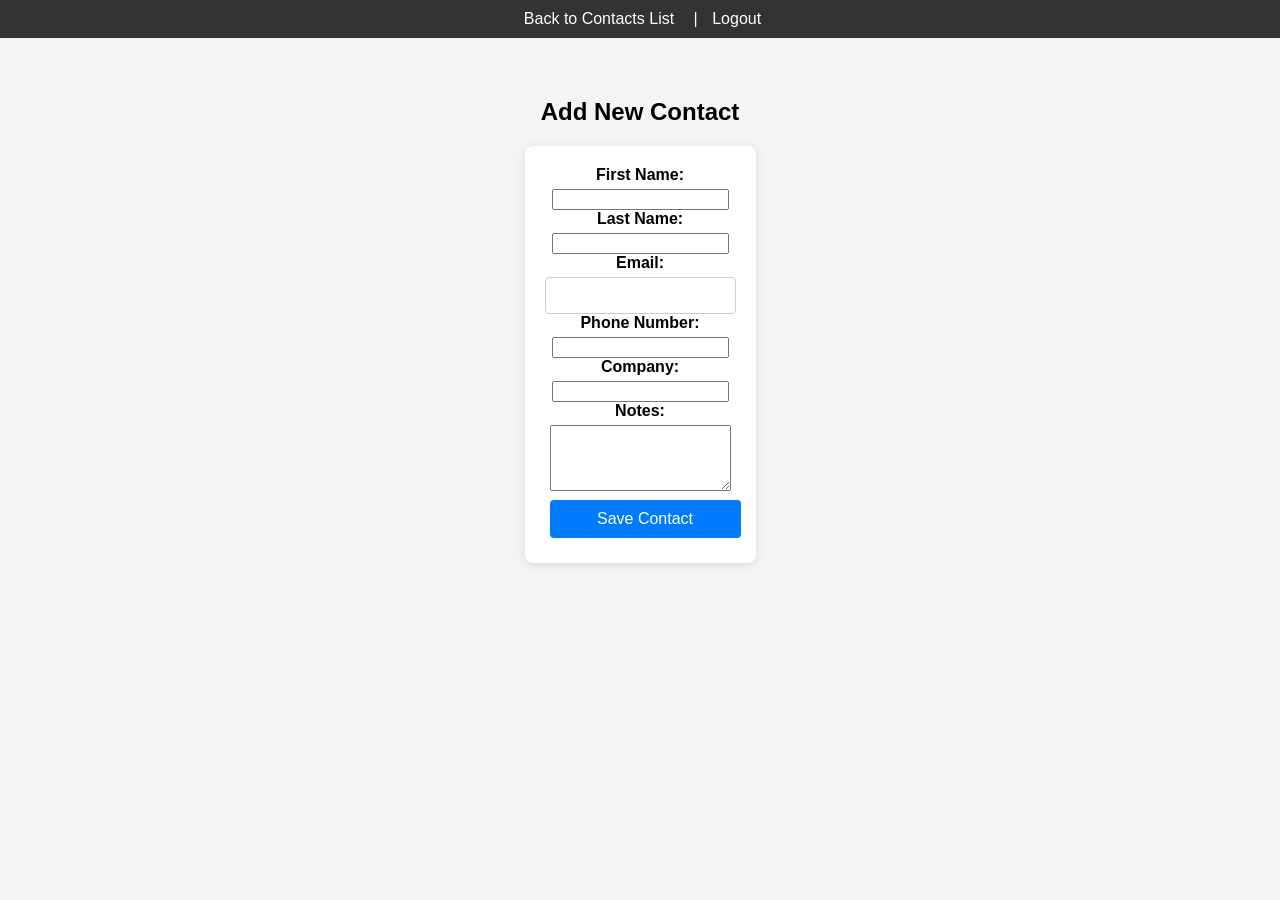
<file: aiden_ai_frontend/contact_form.html>
<!DOCTYPE html>
<html lang="en">
<head>
    <meta charset="UTF-8">
    <meta name="viewport" content="width=device-width, initial-scale=1.0">
    <title>Contact Form - Aiden AI</title>
    <link rel="stylesheet" href="style.css">
</head>
<body>
    <header>
        <nav>
            <a href="contacts.html">Back to Contacts List</a> |
            <button id="logout-button-contact-form" class="nav-button">Logout</button>
        </nav>
    </header>

    <div class="page-container">
        <h2 id="contact-form-title">Add New Contact</h2>
        <form id="contact-form" class="auth-container" style="width: auto; max-width: 500px;">
            <input type="hidden" id="contact-id">

            <div>
                <label for="contact-first-name">First Name:</label>
                <input type="text" id="contact-first-name" required>
            </div>
            <div>
                <label for="contact-last-name">Last Name:</label>
                <input type="text" id="contact-last-name">
            </div>
            <div>
                <label for="contact-email">Email:</label>
                <input type="email" id="contact-email" required>
            </div>
            <div>
                <label for="contact-phone">Phone Number:</label>
                <input type="tel" id="contact-phone">
            </div>
            <div>
                <label for="contact-company">Company:</label>
                <input type="text" id="contact-company">
            </div>
            <div>
                <label for="contact-notes">Notes:</label>
                <textarea id="contact-notes" rows="4"></textarea>
            </div>

            <button type="submit" id="save-contact-btn" class="action-button">Save Contact</button>
        </form>
        <div id="contact-form-messages" class="message" style="display:none; margin-top: 15px;"></div>
    </div>

    <script src="script.js"></script>
</body>
</html>
</file>
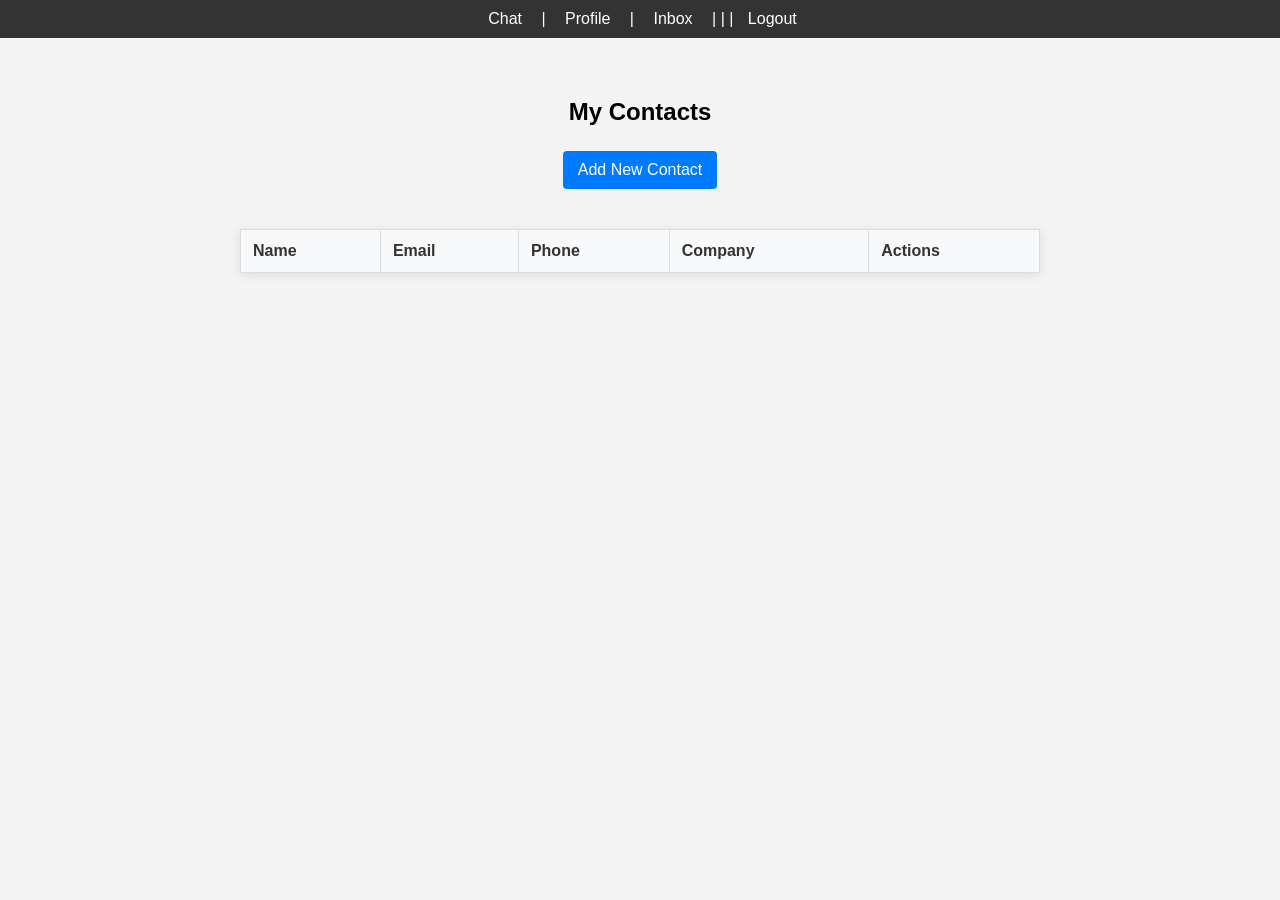
<file: aiden_ai_frontend/contacts.html>
<!DOCTYPE html>
<html lang="en">
<head>
    <meta charset="UTF-8">
    <meta name="viewport" content="width=device-width, initial-scale=1.0">
    <title>My Contacts - Aiden AI</title>
    <link rel="stylesheet" href="style.css">
</head>
<body>
    <header>
        <nav>
            <a href="index.html">Chat</a> |
            <a href="profile.html">Profile</a> |
            <a href="inbox.html">Inbox</a> |
            <a href="organization_management.html" id="nav-org-management-contacts" style="display:none;">Manage Organization</a> |
            <a href="admin_audit_logs.html" id="nav-admin-audit-logs-contacts" style="display:none;">Admin Audit</a> |
            <button id="logout-button-contacts" class="nav-button">Logout</button>
        </nav>
    </header>

    <div class="page-container">
        <h2>My Contacts</h2>
        <button id="add-contact-btn" class="action-button" style="margin-bottom: 20px;">Add New Contact</button>
        <div id="contacts-messages" class="message" style="display:none; margin-bottom:15px;"></div>

        <table id="contacts-table">
            <thead>
                <tr>
                    <th>Name</th>
                    <th>Email</th>
                    <th>Phone</th>
                    <th>Company</th>
                    <th>Actions</th>
                </tr>
            </thead>
            <tbody id="contacts-table-body">
                <!-- Contact rows will be inserted here by JavaScript -->
            </tbody>
        </table>
        <div id="no-contacts-message" style="display:none; margin-top:20px;">
            <p>You don't have any contacts yet. Click "Add New Contact" to get started!</p>
        </div>
    </div>

    <script src="script.js"></script>
</body>
</html>
</file>
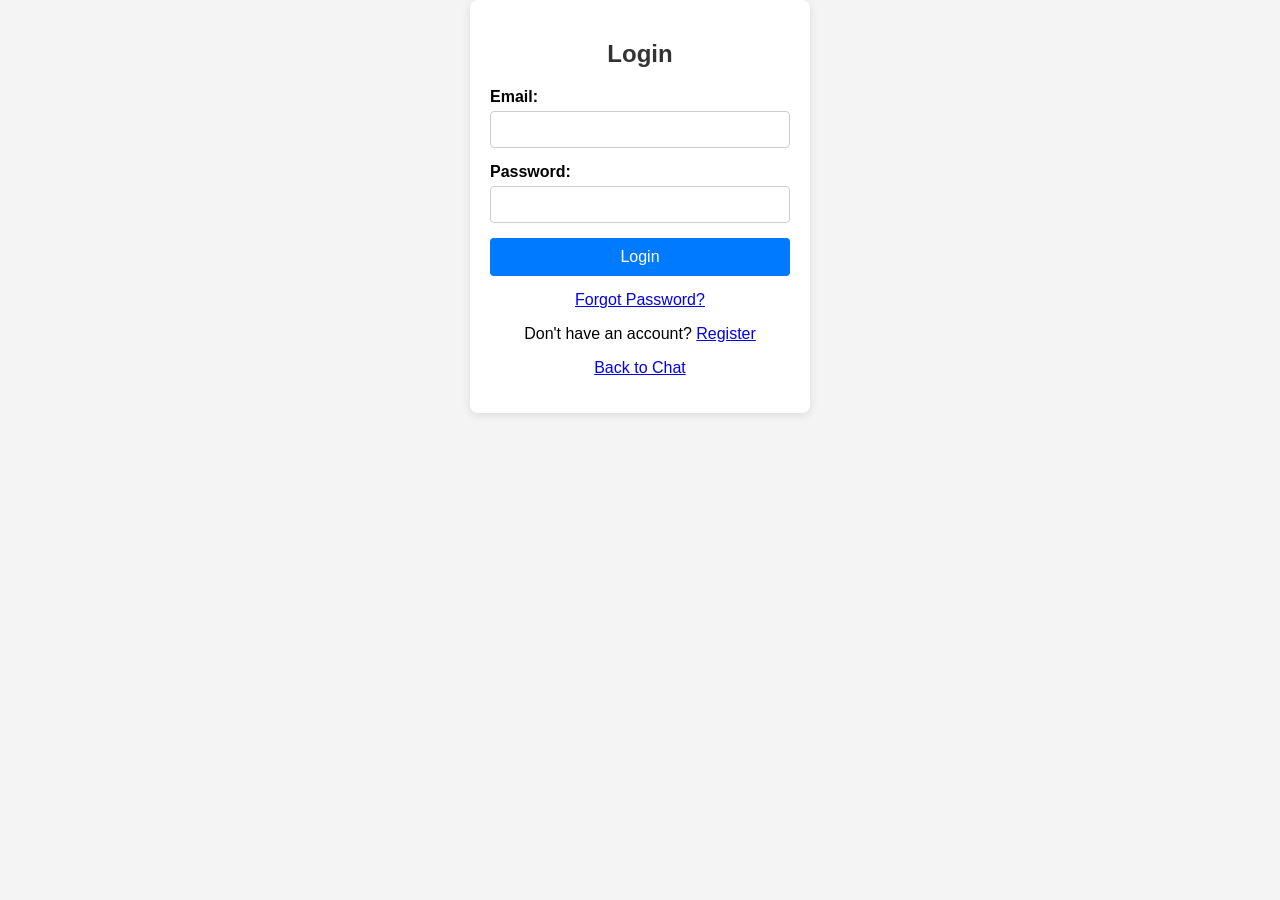
<file: aiden_ai_frontend/login.html>
<!DOCTYPE html>
<html lang="en">
<head>
    <meta charset="UTF-8">
    <meta name="viewport" content="width=device-width, initial-scale=1.0">
    <title>Login - Aiden AI</title>
    <link rel="stylesheet" href="style.css">
</head>
<body>
    <div class="auth-container">
        <h2>Login</h2>
        <form id="login-form">
            <div>
                <label for="login-email">Email:</label>
                <input type="email" id="login-email" required>
            </div>
            <div>
                <label for="login-password">Password:</label>
                <input type="password" id="login-password" required>
            </div>
            <div id="2fa-login-section" style="display:none; margin-top: 10px; margin-bottom: 10px;">
                <label for="login-2fa-code">2FA Code (from your authenticator app):</label>
                <input type="text" id="login-2fa-code" name="login-2fa-code" placeholder="6-digit code" />
            </div>
            <button type="submit" id="login-button">Login</button>
        </form>
        <div id="login-message" class="message" style="display:none; margin-top:15px;"></div>
        <p><a href="request-password-reset.html">Forgot Password?</a></p>
        <p>Don't have an account? <a href="register.html">Register</a></p>
        <p><a href="index.html">Back to Chat</a></p>
    </div>
    <script src="script.js"></script>
</body>
</html>
</file>
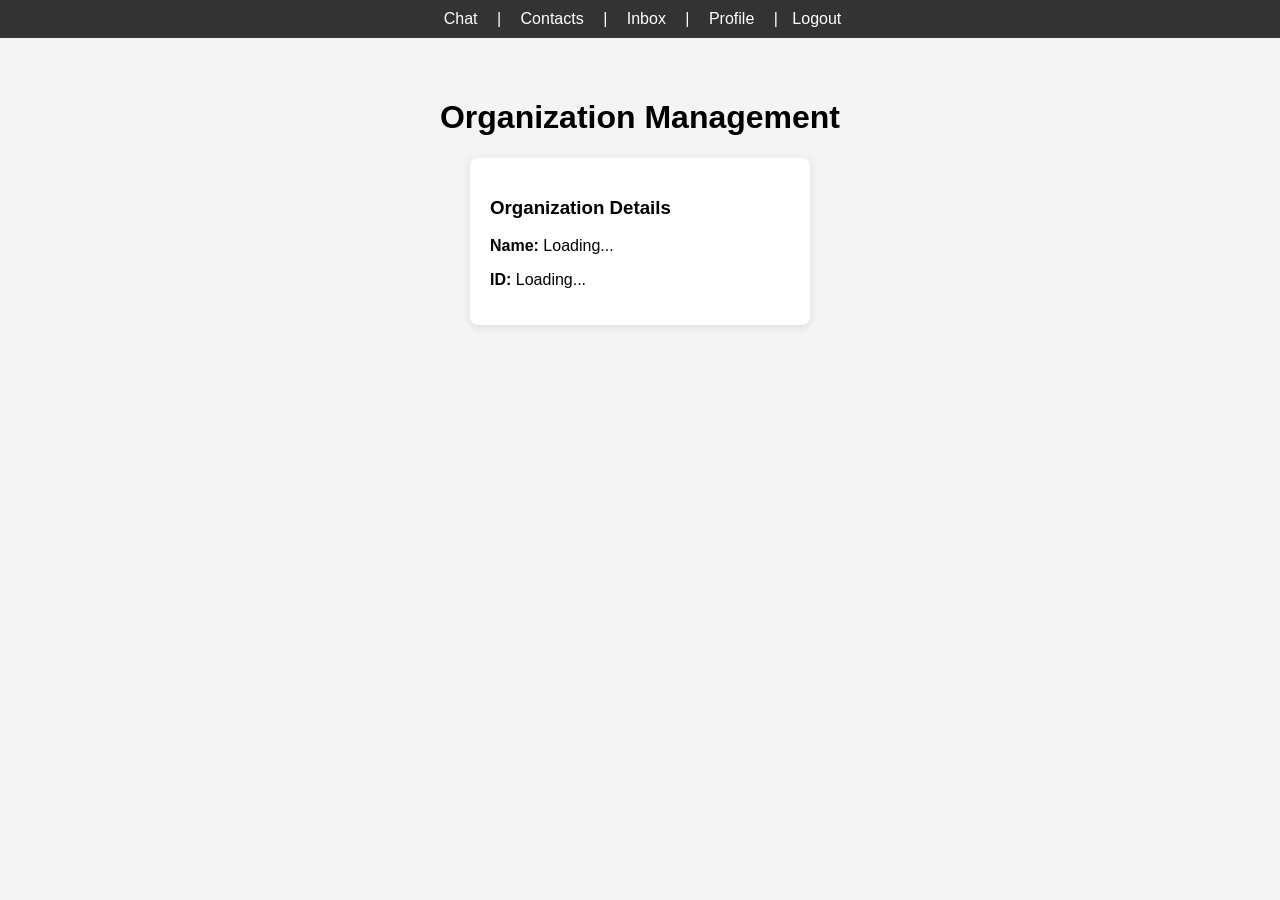
<file: aiden_ai_frontend/organization_management.html>
<!DOCTYPE html>
<html lang="en">
<head>
    <meta charset="UTF-8">
    <meta name="viewport" content="width=device-width, initial-scale=1.0">
    <title>Organization Management - Aiden AI</title>
    <link rel="stylesheet" href="style.css">
</head>
<body>
    <header>
        <nav>
            <a href="index.html">Chat</a> |
            <a href="contacts.html">Contacts</a> |
            <a href="inbox.html">Inbox</a> |
            <a href="profile.html">Profile</a> |
            <button id="logout-button-org-mgm" class="nav-button">Logout</button>
        </nav>
    </header>

    <div class="page-container">
        <h1>Organization Management</h1>

        <div id="org-details-section" class="auth-container" style="margin-bottom: 20px; text-align: left;">
            <h3>Organization Details</h3>
            <p><strong>Name:</strong> <span id="org-name-display">Loading...</span></p>
            <p><strong>ID:</strong> <span id="org-id-display">Loading...</span></p>
        </div>

        <div id="org-management-content" style="display: none;"> <!-- Hidden until permission check passes -->
            <h2>Members</h2>
            <table id="org-members-table">
                <thead>
                    <tr>
                        <th>User ID</th>
                        <th>Email</th>
                        <th>Role</th>
                        <th>Joined At</th>
                        <th>Actions</th>
                    </tr>
                </thead>
                <tbody id="org-members-table-body">
                    <!-- Member rows will be populated here -->
                </tbody>
            </table>
            <p id="no-members-message" style="display:none;">This organization has no members yet (besides you, if you are the owner/admin).</p>

            <div id="add-member-section" class="auth-container" style="margin-top: 30px; text-align: left;">
                <h2>Add New Member</h2>
                <form id="add-member-form">
                    <div>
                        <label for="member-email-input">User Email:</label>
                        <input type="email" id="member-email-input" required />
                    </div>
                    <div>
                        <label for="member-role-select">Role:</label>
                        <select id="member-role-select"></select>
                    </div>
                    <button type="submit" class="action-button">Add Member</button>
                </form>
            </div>
        </div>
        <div id="org-management-messages" class="message" style="display:none; margin-top: 15px;"></div>
    </div>

    <script src="script.js"></script>
</body>
</html>
</file>
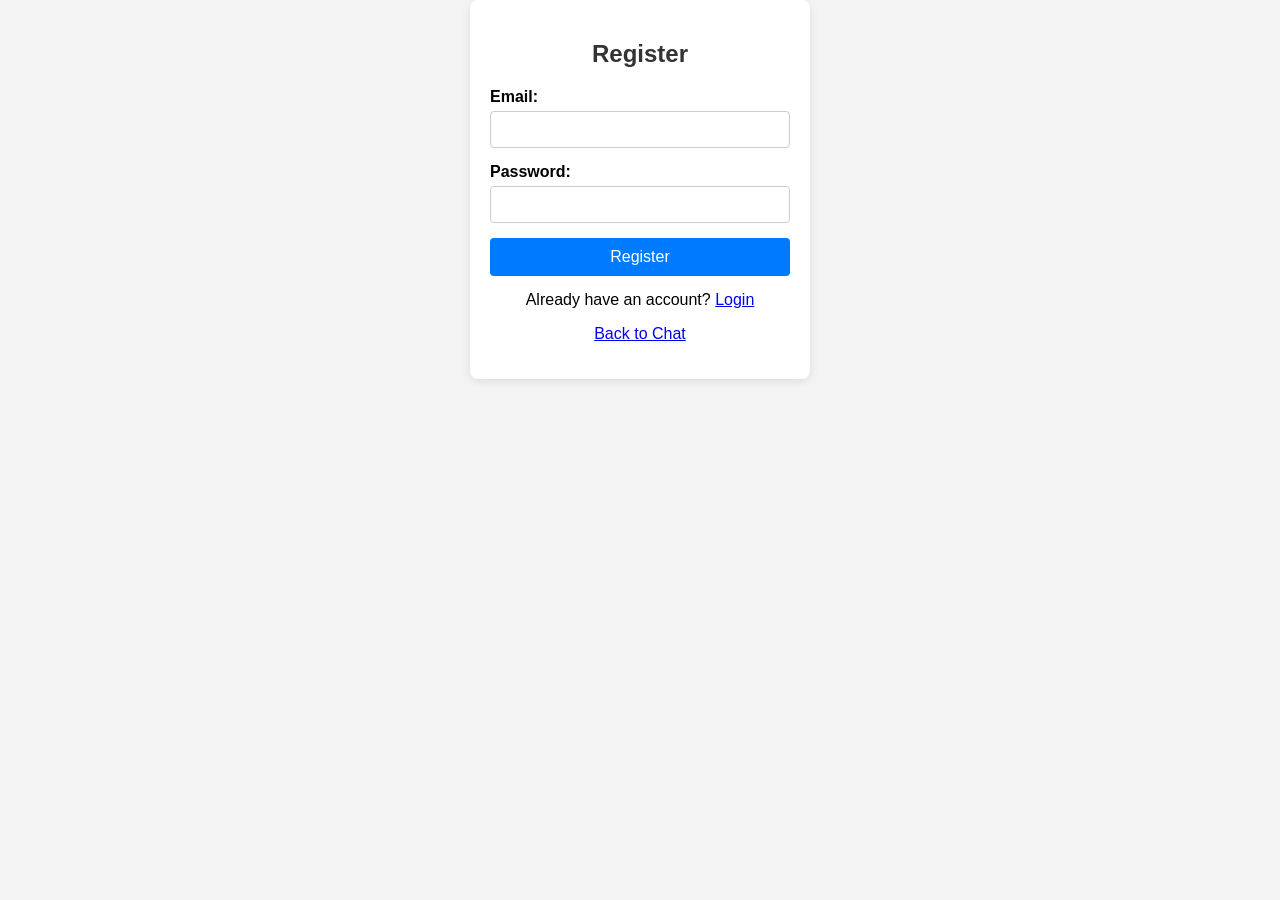
<file: aiden_ai_frontend/register.html>
<!DOCTYPE html>
<html lang="en">
<head>
    <meta charset="UTF-8">
    <meta name="viewport" content="width=device-width, initial-scale=1.0">
    <title>Register - Aiden AI</title>
    <link rel="stylesheet" href="style.css">
</head>
<body>
    <div class="auth-container">
        <h2>Register</h2>
        <form id="register-form">
            <div>
                <label for="register-email">Email:</label>
                <input type="email" id="register-email" required>
            </div>
            <div>
                <label for="register-password">Password:</label>
                <input type="password" id="register-password" required>
            </div>
            <button type="submit" id="register-button">Register</button>
        </form>
        <p>Already have an account? <a href="login.html">Login</a></p>
        <p><a href="index.html">Back to Chat</a></p>
    </div>
    <script src="script.js"></script>
</body>
</html>
</file>
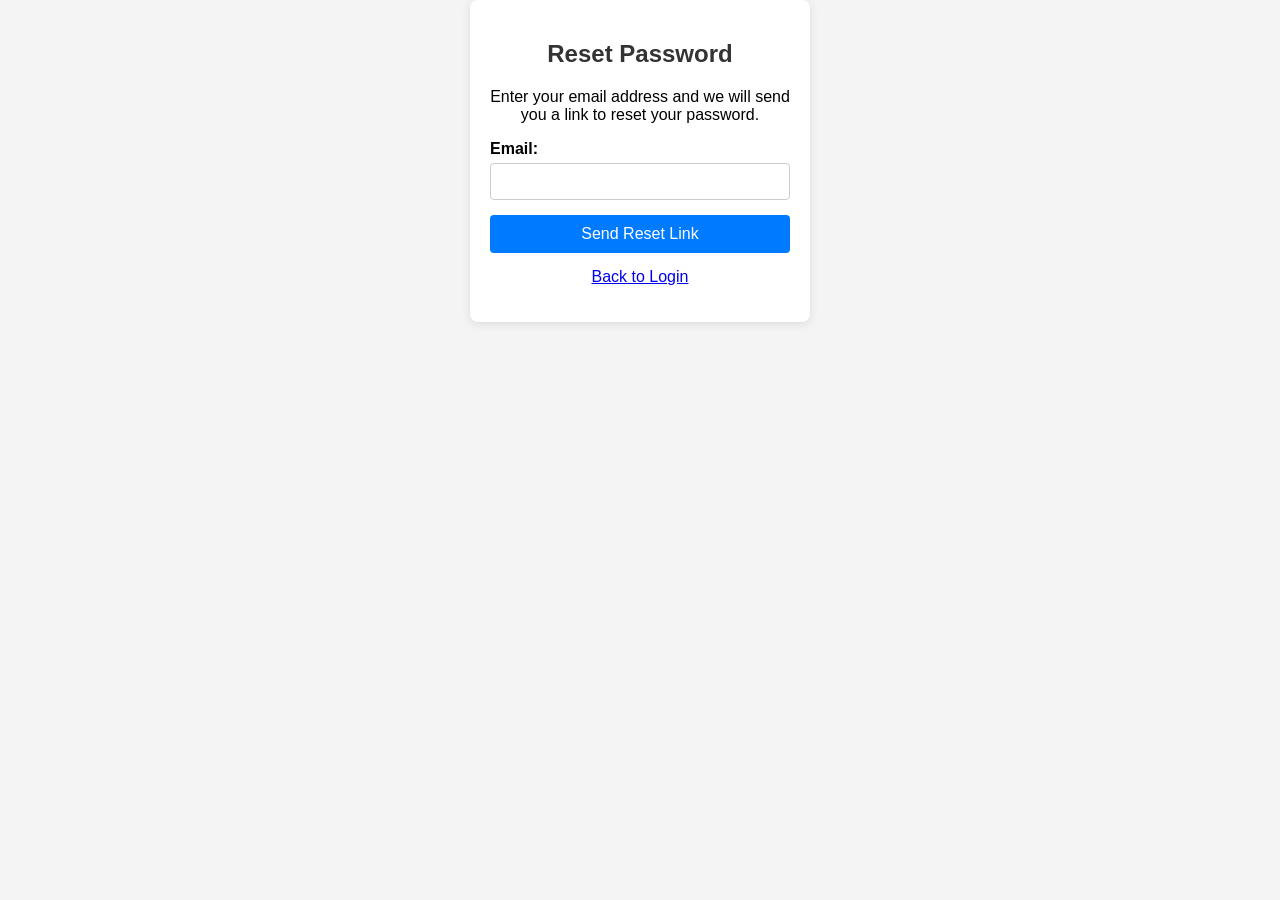
<file: aiden_ai_frontend/request-password-reset.html>
<!DOCTYPE html>
<html lang="en">
<head>
    <meta charset="UTF-8">
    <meta name="viewport" content="width=device-width, initial-scale=1.0">
    <title>Request Password Reset - Aiden AI</title>
    <link rel="stylesheet" href="style.css">
</head>
<body>
    <div class="auth-container">
        <h2>Reset Password</h2>
        <form id="request-reset-form">
            <p>Enter your email address and we will send you a link to reset your password.</p>
            <div>
                <label for="request-email">Email:</label>
                <input type="email" id="request-email" required>
            </div>
            <button type="submit" id="request-reset-button">Send Reset Link</button>
        </form>
        <div id="request-reset-message" class="message" style="display:none; margin-top:15px;"></div>
        <p><a href="login.html">Back to Login</a></p>
    </div>

    <script>
        document.addEventListener('DOMContentLoaded', () => {
            const requestResetForm = document.getElementById('request-reset-form');
            const emailInput = document.getElementById('request-email');
            const messageDiv = document.getElementById('request-reset-message');

            function showMessage(text, type) {
                messageDiv.textContent = text;
                messageDiv.className = 'message ' + type;
                messageDiv.style.display = 'block';
            }

            if (requestResetForm) {
                requestResetForm.addEventListener('submit', (event) => {
                    event.preventDefault();
                    const email = emailInput.value;

                    showMessage('Processing your request...', 'info'); // Optional: provide immediate feedback

                    fetch('http://localhost:8000/users/request-password-reset', {
                        method: 'POST',
                        headers: {
                            'Content-Type': 'application/json',
                        },
                        body: JSON.stringify({ email: email }),
                    })
                    .then(response => response.json()) // Always expect JSON, even for errors if backend sends them
                    .then(data => {
                        // Backend always returns a success-like message here to prevent enumeration
                        showMessage(data.message || 'If your email is registered, you will receive a reset link shortly.', 'success');
                        emailInput.value = ''; // Clear the input
                    })
                    .catch(error => {
                        console.error("Request password reset error:", error);
                        // This catch might not be hit if backend always returns 200 for this endpoint
                        showMessage('An error occurred. Please try again.', 'error');
                    });
                });
            }
        });
    </script>
</body>
</html>
</file>
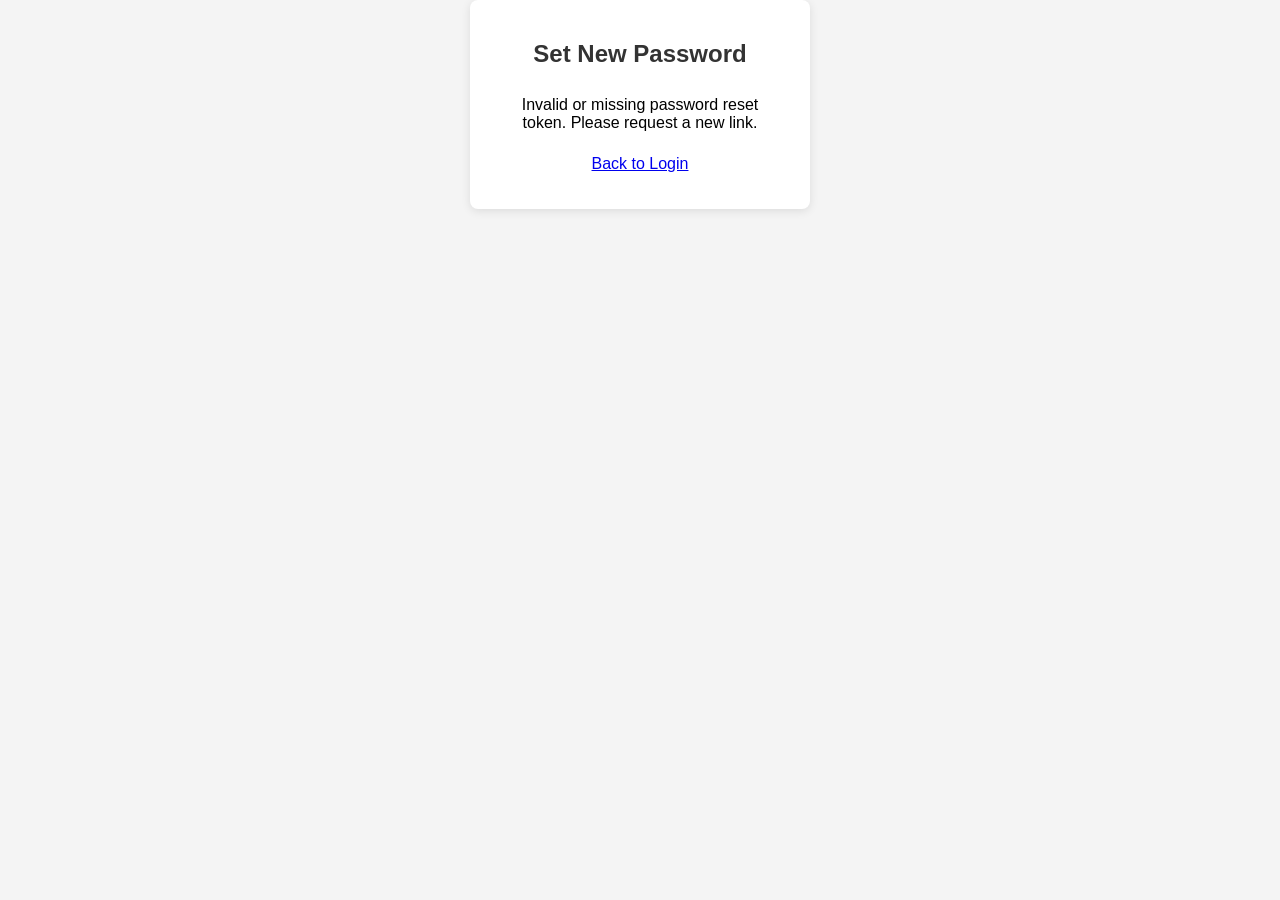
<file: aiden_ai_frontend/reset-password.html>
<!DOCTYPE html>
<html lang="en">
<head>
    <meta charset="UTF-8">
    <meta name="viewport" content="width=device-width, initial-scale=1.0">
    <title>Reset Password - Aiden AI</title>
    <link rel="stylesheet" href="style.css">
</head>
<body>
    <div class="auth-container">
        <h2>Set New Password</h2>
        <form id="reset-password-form">
            <input type="hidden" id="reset-token">
            <div>
                <label for="new-password">New Password:</label>
                <input type="password" id="new-password" required minlength="6">
            </div>
            <div>
                <label for="confirm-password">Confirm New Password:</label>
                <input type="password" id="confirm-password" required minlength="6">
            </div>
            <button type="submit" id="reset-button">Reset Password</button>
        </form>
        <div id="reset-page-message" class="message" style="display:none; margin-top: 15px;"></div>
        <p><a href="login.html">Back to Login</a></p>
    </div>

    <script>
        document.addEventListener('DOMContentLoaded', () => {
            const resetForm = document.getElementById('reset-password-form');
            const newPasswordInput = document.getElementById('new-password');
            const confirmPasswordInput = document.getElementById('confirm-password');
            const tokenInput = document.getElementById('reset-token');
            const messageDiv = document.getElementById('reset-page-message');

            function showMessage(text, type) {
                messageDiv.textContent = text;
                messageDiv.className = 'message ' + type;
                messageDiv.style.display = 'block';
            }

            // Get token from URL
            const urlParams = new URLSearchParams(window.location.search);
            const token = urlParams.get('token');
            if (token) {
                tokenInput.value = token;
            } else {
                showMessage('Invalid or missing password reset token. Please request a new link.', 'error');
                resetForm.style.display = 'none'; // Hide form if no token
            }

            if (resetForm) {
                resetForm.addEventListener('submit', (event) => {
                    event.preventDefault();
                    const storedToken = tokenInput.value;
                    const newPassword = newPasswordInput.value;
                    const confirmPassword = confirmPasswordInput.value;

                    if (newPassword !== confirmPassword) {
                        showMessage('Passwords do not match.', 'error');
                        return;
                    }
                    if (newPassword.length < 6) {
                         showMessage('Password must be at least 6 characters long.', 'error');
                        return;
                    }
                    if (!storedToken) {
                        showMessage('No reset token found. Please use the link sent to your email.', 'error');
                        return;
                    }

                    showMessage('Resetting your password...', 'info');

                    fetch('http://localhost:8000/users/reset-password', {
                        method: 'POST',
                        headers: {
                            'Content-Type': 'application/json',
                        },
                        body: JSON.stringify({ token: storedToken, new_password: newPassword }),
                    })
                    .then(response => {
                        if (!response.ok) {
                           return response.json().then(err => { throw new Error(err.detail || 'Password reset failed') });
                        }
                        return response.json();
                    })
                    .then(data => {
                        showMessage(data.message || 'Password reset successfully! You can now login.', 'success');
                        resetForm.style.display = 'none'; // Hide form on success
                        // Consider redirecting to login after a delay
                        setTimeout(() => { window.location.href = 'login.html'; }, 3000);
                    })
                    .catch(error => {
                        console.error("Reset password error:", error);
                        showMessage(`Password reset failed: ${error.message}`, 'error');
                    });
                });
            }
        });
    </script>
</body>
</html>
</file>
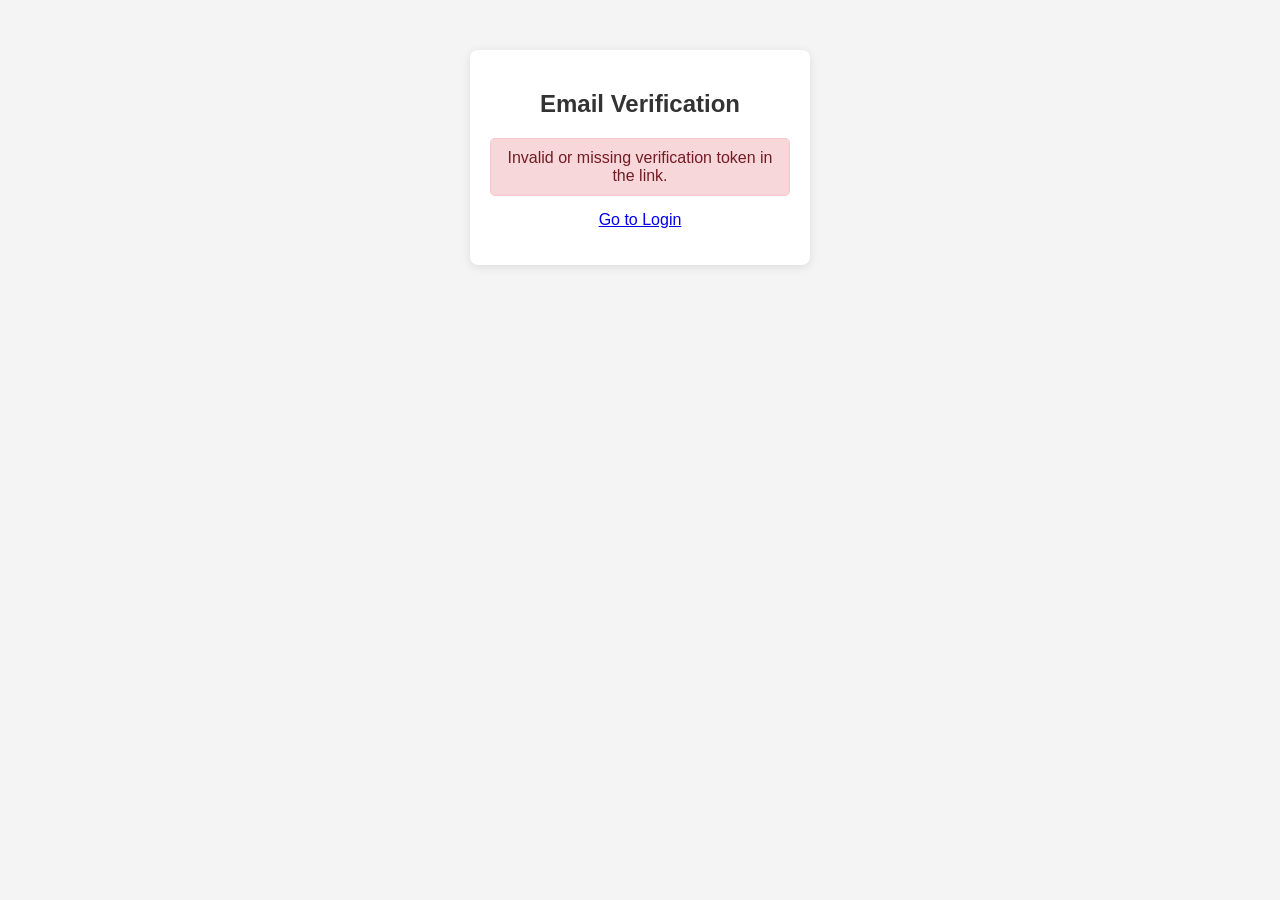
<file: aiden_ai_frontend/verify-email.html>
<!DOCTYPE html>
<html lang="en">
<head>
    <meta charset="UTF-8">
    <meta name="viewport" content="width=device-width, initial-scale=1.0">
    <title>Verify Email - Aiden AI</title>
    <link rel="stylesheet" href="style.css">
    <style>
        .verification-container {
            text-align: center;
            margin-top: 50px;
        }
        .message {
            padding: 10px;
            margin-top: 20px;
            border-radius: 5px;
        }
        .success {
            background-color: #d4edda;
            color: #155724;
            border: 1px solid #c3e6cb;
        }
        .error {
            background-color: #f8d7da;
            color: #721c24;
            border: 1px solid #f5c6cb;
        }
    </style>
</head>
<body>
    <div class="auth-container verification-container">
        <h2>Email Verification</h2>
        <div id="verification-message" class="message" style="display:none;"></div>
        <p><a href="login.html">Go to Login</a></p>
    </div>

    <script>
        document.addEventListener('DOMContentLoaded', () => {
            const messageDiv = document.getElementById('verification-message');
            const urlParams = new URLSearchParams(window.location.search);
            const token = urlParams.get('token');

            function showMessage(text, type) {
                messageDiv.textContent = text;
                messageDiv.className = 'message ' + type; // Reset classes and add new type
                messageDiv.style.display = 'block';
            }

            if (token) {
                showMessage('Verifying your email, please wait...', 'info'); // Info style can be added
                fetch(`http://localhost:8000/users/verify-email/${token}`, {
                    method: 'GET',
                })
                .then(response => {
                    if (!response.ok) {
                        return response.json().then(err => { throw new Error(err.detail || 'Verification failed') });
                    }
                    return response.json();
                })
                .then(data => {
                    showMessage(data.message || 'Email verified successfully!', 'success');
                })
                .catch(error => {
                    console.error("Verification error:", error);
                    showMessage(`Verification failed: ${error.message}`, 'error');
                });
            } else {
                showMessage('Invalid or missing verification token in the link.', 'error');
            }
        });
    </script>
</body>
</html>
</file>
<file: aiden_ai_frontend/style.css>
body {
    font-family: sans-serif;
    margin: 0;
    background-color: #f4f4f4;
    display: flex;
    flex-direction: column; /* Adjusted for header */
    align-items: center;
    height: 100vh;
}

header {
    width: 100%;
    background-color: #333;
    color: white;
    padding: 10px 0;
    text-align: center;
    margin-bottom: 20px;
}

header nav a {
    color: white;
    margin: 0 15px;
    text-decoration: none;
}

header nav a:hover {
    text-decoration: underline;
}

.nav-button { /* Style for logout button in nav */
    background: none;
    border: none;
    color: white;
    cursor: pointer;
    font-size: 1em;
    margin: 0 10px;
    padding: 0;
}

.nav-button:hover {
    text-decoration: underline;
}

.page-container { /* General container for pages like profile */
    display: flex;
    flex-direction: column;
    align-items: center;
    width: 100%;
    padding: 20px;
}

/* Action Buttons General Styling */
.action-button {
    padding: 10px 15px;
    background-color: #007bff;
    color: white;
    border: none;
    border-radius: 4px;
    cursor: pointer;
    font-size: 1em;
    text-decoration: none; /* For <a> styled as buttons */
    display: inline-block; /* For <a> styled as buttons */
    margin: 5px;
}
.action-button:hover {
    background-color: #0056b3;
}
.action-button-secondary {
    background-color: #6c757d;
}
.action-button-secondary:hover {
    background-color: #545b62;
}
.action-button-danger {
    background-color: #dc3545;
}
.action-button-danger:hover {
    background-color: #c82333;
}


/* Contacts Table Styling */
#contacts-table {
    width: 100%;
    max-width: 800px; /* Limit table width */
    border-collapse: collapse;
    margin-top: 20px;
    box-shadow: 0 2px 10px rgba(0,0,0,0.1);
}

#contacts-table th, #contacts-table td {
    border: 1px solid #ddd;
    padding: 12px;
    text-align: left;
}

#contacts-table th {
    background-color: #f8f9fa;
    color: #333;
    font-weight: bold;
}

#contacts-table tr:nth-child(even) {
    background-color: #f2f2f2;
}

#contacts-table tr:hover {
    background-color: #e9ecef;
}

#contacts-table td button {
    margin-right: 5px;
    padding: 5px 10px; /* Smaller padding for buttons in table */
}

/* Inbox Table Styling */
#inbox-emails-table {
    width: 100%;
    max-width: 900px; /* Can be wider than contacts table */
    border-collapse: collapse;
    margin-top: 20px;
    box-shadow: 0 2px 10px rgba(0,0,0,0.1);
}

#inbox-emails-table th, #inbox-emails-table td {
    border: 1px solid #ddd;
    padding: 10px 15px; /* Slightly more padding */
    text-align: left;
    vertical-align: top; /* In case body text is long */
}

#inbox-emails-table th {
    background-color: #f8f9fa;
    color: #333;
    font-weight: bold;
}

#inbox-emails-table tr:nth-child(even) {
    background-color: #f2f2f2;
}

#inbox-emails-table tr:hover {
    background-color: #e9ecef;
}

/* Org Management Table Styling (similar to contacts/inbox) */
#org-members-table {
    width: 100%;
    max-width: 900px;
    border-collapse: collapse;
    margin-top: 20px;
    box-shadow: 0 2px 10px rgba(0,0,0,0.1);
}

#org-members-table th, #org-members-table td {
    border: 1px solid #ddd;
    padding: 10px 15px;
    text-align: left;
    vertical-align: top;
}

#org-members-table th {
    background-color: #f8f9fa;
    color: #333;
    font-weight: bold;
}

#org-members-table tr:nth-child(even) {
    background-color: #f2f2f2;
}

#org-members-table tr:hover {
    background-color: #e9ecef;
}
#org-members-table td button {
    margin-right: 5px;
    padding: 5px 10px;
}

/* Simple Form Styling (reused by add-member-form via class or direct styling) */
.styled-form div {
    margin-bottom: 10px;
}
.styled-form label {
    display: block;
    margin-bottom: 5px;
    font-weight: bold;
}
.styled-form input[type="email"],
.styled-form select {
    width: calc(100% - 22px); /* Full width minus padding/border */
    max-width: 300px; /* Max width for these inputs */
    padding: 10px;
    border: 1px solid #ccc;
    border-radius: 4px;
}


#chat-container {
    width: 400px;
    height: calc(100vh - 100px); /* Adjusted for header and some spacing */
    max-height: 600px; /* Max height for chat */
    background-color: #fff;
    border-radius: 8px;
    box-shadow: 0 2px 10px rgba(0,0,0,0.1);
    display: flex;
    flex-direction: column;
}

#chat-messages {
    flex-grow: 1;
    border: 1px solid #ddd;
    padding: 10px;
    margin: 10px;
    overflow-y: auto;
    background-color: #f9f9f9;
    border-radius: 4px;
}

/* Auth form styling */
.auth-container {
    width: 300px;
    padding: 20px;
    background-color: #fff;
    border-radius: 8px;
    box-shadow: 0 2px 10px rgba(0,0,0,0.1);
    text-align: center;
}

.auth-container h2 {
    margin-bottom: 20px;
    color: #333;
}

.auth-container form div {
    margin-bottom: 15px;
    text-align: left;
}

.auth-container label {
    display: block;
    margin-bottom: 5px;
    font-weight: bold;
}

.auth-container input[type="email"],
.auth-container input[type="password"] {
    width: calc(100% - 22px); /* Account for padding and border */
    padding: 10px;
    border: 1px solid #ccc;
    border-radius: 4px;
}

.auth-container button[type="submit"] {
    width: 100%;
    padding: 10px 15px;
    background-color: #007bff;
    color: white;
    border: none;
    border-radius: 4px;
    cursor: pointer;
    font-size: 16px;
}

.auth-container button[type="submit"]:hover {
    background-color: #0056b3;
}

.auth-container p {
    margin-top: 15px;
}

.message {
    padding: 8px;
    margin-bottom: 8px;
    border-radius: 4px;
}

.user-message {
    background-color: #d1e7dd; /* Light green for user */
    text-align: right;
    margin-left: 40px;
}

.bot-message { /* Placeholder for future bot messages */
    background-color: #f8d7da; /* Light red for bot */
    text-align: left;
    margin-right: 40px;
}

#input-area {
    display: flex;
    padding: 10px;
    border-top: 1px solid #ddd;
}

#message-input {
    flex-grow: 1;
    padding: 10px;
    border: 1px solid #ccc;
    border-radius: 4px;
    margin-right: 10px;
}

#send-button {
    padding: 10px 15px;
    background-color: #007bff;
    color: white;
    border: none;
    border-radius: 4px;
    cursor: pointer;
}

#send-button:hover {
    background-color: #0056b3;
}
</file>
